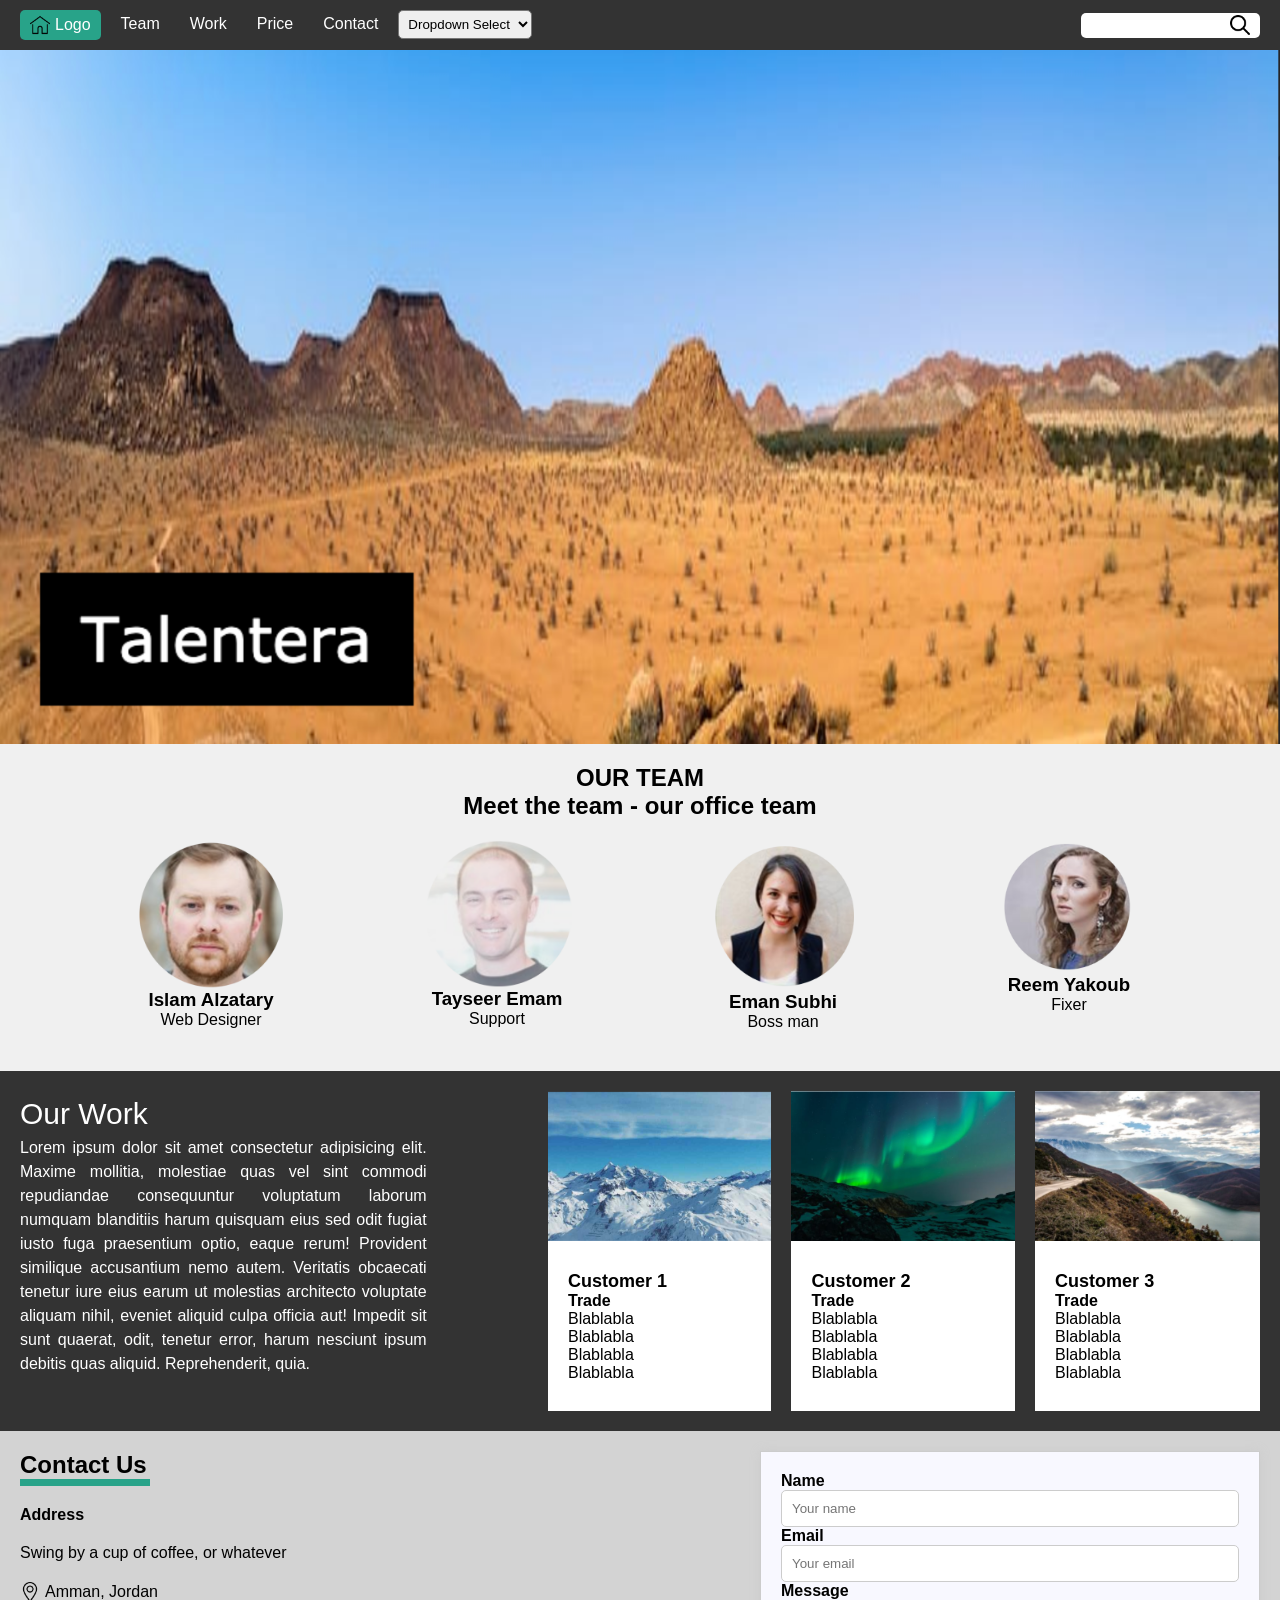
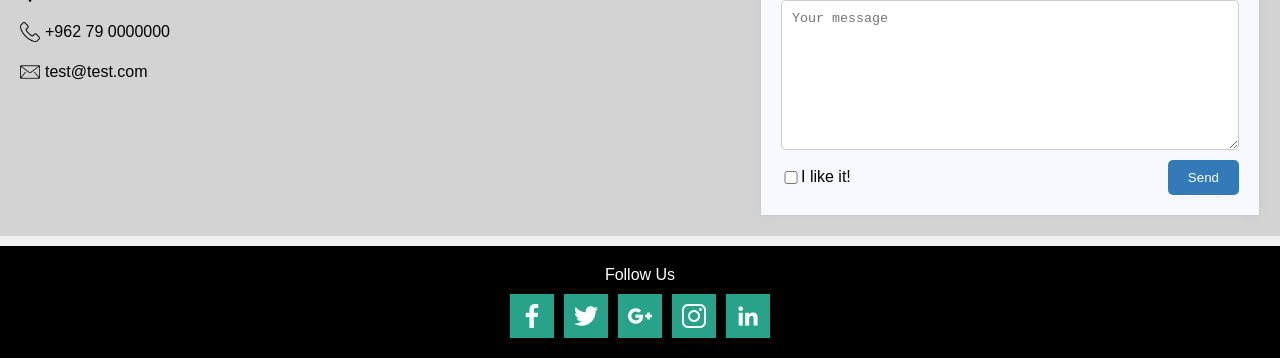
<file: index.html>
<html>

<head>
  <title>Talentra</title>
  <link rel="stylesheet" href="./main.css">
  <meta name="viewport" content="width=device-width, initial-scale=1" />
  <script src="./main.js"></script>
</head>

<body>
  <div class="main-container">
    <header class="header">
      <div class="nav" id="nav">
        <ul>
          <li class="nav-item active" style="display: flex;align-items: center;gap: 5px;"><span><img
                src="./images/logo.png" width="20px" /></span> Logo</li>
          <li class="nav-item">Team</li>
          <li class="nav-item">Work</li>
          <li class="nav-item">Price</li>
          <li class="nav-item">Contact</li>
          <li>
            <select name="select" id="select">
              <option value="Team1">Dropdown Select</option>
              <option value="Team1">Team 1</option>
              <option value="Team2">Team 2</option>
              <option value="Team3">Team 3</option>
            </select>
          </li>
        </ul>
      </div>
      <div class="search"> <input type="text" /> <img src="./images/search.png" /> </div>
      <div class="hamburger" id="hamburger">
        <span></span>
        <span></span>
        <span></span>
      </div>
      <!-- <div class="menu-content">
        <ul>
          <li class="nav-item active" style="display: flex;align-items: center;gap: 5px;"><span><img
                src="./images/logo.png" width="20px" /></span> Logo</li>
          <li class="nav-item">Team</li>
          <li class="nav-item">Work</li>
          <li class="nav-item">Price</li>
          <li class="nav-item">Contact</li>
          <li>
            <select name="select" id="select">
              <option value="Team1">Dropdown Select</option>
              <option value="Team1">Team 1</option>
              <option value="Team2">Team 2</option>
              <option value="Team3">Team 3</option>
            </select>
          </li>
        </ul>
      </div> -->
    </header>

    <section class='banner-section'>
      <img src="./images/banner.png" alt="banner" />
    </section>

    <section class="our-team-sec">
      <div class="team-head">
        <p>OUR TEAM</p>
        <p>Meet the team - our office team</p>
      </div>
      <div class="team-members">
        <div class="member">
          <img src="./images/member1.png" />
          <h3>Islam Alzatary</h3>
          <p>Web Designer</p>
        </div>
        <div class="member">
          <img src="./images/member2.png" />
          <h3>Tayseer Emam</h3>
          <p>Support</p>
        </div>
        <div class="member">
          <img src="./images/member3.png" />
          <h3>Eman Subhi</h3>
          <p>Boss man</p>
        </div>
        <div class="member">
          <img src="./images/member4.png" />
          <h3>Reem Yakoub</h3>
          <p>Fixer</p>
        </div>
      </div>
    </section>

    <section class="work-sec">
      <div class="work-sec-left">
        <p class="work-sec-head1">Our Work</p>
        <p class="work-sec-text">
          Lorem ipsum dolor sit amet consectetur adipisicing elit. Maxime mollitia,
          molestiae quas vel sint commodi repudiandae consequuntur voluptatum laborum
          numquam blanditiis harum quisquam eius sed odit fugiat iusto fuga praesentium
          optio, eaque rerum! Provident similique accusantium nemo autem. Veritatis
          obcaecati tenetur iure eius earum ut molestias architecto voluptate aliquam
          nihil, eveniet aliquid culpa officia aut! Impedit sit sunt quaerat, odit,
          tenetur error, harum nesciunt ipsum debitis quas aliquid. Reprehenderit,
          quia.
        </p>
      </div>
      <div class="work-sec-right">
        <div class="work-sec-main">
          <img src="./images/worksec1.png" />
          <div class="work-sec-body">
            <p class='work-sec-head'>Customer 1</p>
            <p class='work-sec-sub-head'>Trade</p>
            <p>Blablabla</p>
            <p>Blablabla</p>
            <p>Blablabla</p>
            <p>Blablabla</p>
          </div>
        </div>
        <div class="work-sec-main">
          <img src="./images/worksec2.png" />
          <div class="work-sec-body">
            <p class='work-sec-head'>Customer 2</p>
            <p class='work-sec-sub-head'>Trade</p>
            <p>Blablabla</p>
            <p>Blablabla</p>
            <p>Blablabla</p>
            <p>Blablabla</p>
          </div>
        </div>
        <div class="work-sec-main">
          <img src="./images/worksec3.png" />
          <div class="work-sec-body">
            <p class='work-sec-head'>Customer 3</p>
            <p class='work-sec-sub-head'>Trade</p>
            <p>Blablabla</p>
            <p>Blablabla</p>
            <p>Blablabla</p>
            <p>Blablabla</p>
          </div>
        </div>
      </div>
    </section>

    <section class="contact-sec">
      <div class="address-info">
        <div>
          <h2>Contact Us</h2>
          <span></span>
        </div>
        <h4>Address</h4>
        <p>Swing by a cup of coffee, or whatever</p>
        <div class="address">
          <img src="./images/loc.png" />
          <p>Amman, Jordan</p>
        </div>
        <div class="address">
          <img src="./images/phone.png" />
          <p>+962 79 0000000</p>
        </div>
        <div class="address">
          <img src="./images/mail.png" />
          <p>test@test.com</p>
        </div>
      </div>

      <div class="contact-form">
        <form id="myForm">
          <label for="name">Name</label>
          <input type="text" id="name" placeholder="Your name">
          <label for="email">Email</label>
          <input type="email" id="email" placeholder="Your email">
          <label for="message">Message</label>
          <textarea id="message" placeholder="Your message"></textarea>
          <div class="form-last">
            <div class="checkbox">
              <input type="checkbox" id="like">
              <p>I like it!</p>
            </div>
            <button type="submit">Send</button>
          </div>
        </form>
      </div>
    </section>

    <section style="height: 10px;">
      <div id="scrollToTop"><img src="./images/up-arrow.png" /></div>
    </section>
    <footer class="footer">
      <p class="follow">Follow Us</p>
      <div class="social-icon">
        <img src="./images/fb.png" />
        <img src="./images/twitter.png" />
        <img src="./images/google.png" />
        <img src="./images/instagram.png" />
        <img src="./images/linkedin.png" />
      </div>
    </footer>

  </div>
</body>

</html>
</file>
<file: main.css>
* {
  margin: 0;
  padding: 0;
  box-sizing: border-box;
}

/* Global styles */
body {
  font-family: Arial, sans-serif;
  background-color: #f0f0f0;
}

/* Header */
.header {
  background-color: #333;
  color: #fff;
  display: flex;
  justify-content: space-between;
  align-items: center;
  padding: 10px 20px;
  position: relative;
  min-height: 40px;
}


.nav-item {
  display: block;
  padding: 10px 0;
}

.nav-item.active {
  background-color: #f0f0f0;
}

.hamburger {
  position: absolute;
  display: none;
  top: 20px;
  right: 10px;
  transform: translateY(-50%);
  cursor: pointer;
}

.hamburger span {
  display: block;
  width: 30px;
  height: 3px;
  background-color: #fff;
  margin: 5px;
  border-radius: 4px;
}

/* 
.menu-content {
  position: absolute;
  top: 100%;
  left: 0;
  width: 100%;
  background-color: #fff;
  padding: 20px;
  z-index: 10;
  display: none;
} */

.header ul {
  list-style: none;
  display: flex;
  gap: 10px;
}

.header ul li:not(:last-child) {
  cursor: pointer;
  padding: 5px 10px;
}

.header ul li.active {
  background-color: #28a389;
  color: white;
  border-radius: 5px;
}

.header ul li:hover {
  background-color: lightgray;
  color: black;
  cursor: pointer;
}

.header ul li select {
  padding: 5px;
  border-radius: 5px;
}

.search input {
  padding: 5px;
  border: none;
  border-radius: 5px;
}

/* Style for the search container */
.search {
  position: relative;
  display: inline-block;
}

/* Style for the search icon */
.search img {
  position: absolute;
  top: 50%;
  right: 10px;
  /* Adjust this value for the desired spacing */
  transform: translateY(-50%);
  color: #888;
  width: 20px;
  /* Icon color */
  cursor: pointer;
}

/* Banner */
.banner-section {
  text-align: center;
}

.banner-section img {
  max-width: 100%;
  height: auto;
}

/* Our Team */
.our-team-sec {
  padding: 20px 0;
}

.team-head {
  text-align: center;
  font-size: 24px;
  font-weight: bold;
  margin-bottom: 20px;
}

.team-members {
  display: flex;
  justify-content: space-evenly;
  flex-wrap: wrap;
}

.member {
  text-align: center;
  margin-bottom: 20px;
}

.member img {
  /* max-width: 100%; */
  width: 150px;
  height: auto;
  mix-blend-mode: multiply;

}

/* Our Work */
.work-sec {
  display: flex;
  justify-content: space-between;
  padding: 20px;
  gap: 20px;
  background-color: #333;
}

.work-sec-left {
  flex: 1;

}

.work-sec-head1 {
  font-size: 30px;
}

.work-sec-head {
  font-size: 40px;
}

.work-sec-left p {
  /* font-size: 16px; */
  line-height: 1.5;
  color: white;
  text-align: justify;
}

.work-sec-right {
  flex: 2;
  display: flex;
  justify-content: flex-end;
  gap: 20px;
}

.work-sec-main {
  display: flex;
  flex-direction: column;
  gap: 20px;
  background-color: white;
  height: 320px;
}

.work-sec-body {
  margin-left: 20px;
  padding: 10px 0;
}

.work-sec-main img {
  /* max-width: 100%; */
  width: auto;
  height: 150px;
}

.work-sec-head {
  font-size: 18px;
  font-weight: bold;
}

.work-sec-sub-head {
  font-size: 16px;
  font-weight: bold;
}

#scrollToTop {
  display: none;
  position: fixed;
  bottom: 80px;
  right: 20px;
  background-color: black;
  color: #fff;
  padding: 10px 15px;
  border: 1px solid white;
  cursor: pointer;
}

#scrollToTop img {
  width: 20px;
}

.contact-sec {
  display: flex;
  justify-content: space-between;
  padding: 20px;
  background-color: lightgrey;
}

.address-info {
  display: flex;
  flex-direction: column;
  gap: 20px;
}

.address-info span {
  display: block;
  width: 130px;
  height: 7px;
  background: #28a389;
}

.address-info .address {
  display: flex;
  align-items: center;
  gap: 5px;
}

.address img {
  width: 20px;
}

.contact-form {
  width: 500px;
  padding: 20px;
  border: 1px solid #ccc;
  box-shadow: 0 0 10px #ccc;
  background-color: ghostwhite;
}

label {
  font-size: 16px;
  font-weight: bold;
}

input,
textarea {
  width: 100%;
  padding: 10px;
  border: 1px solid #ccc;
  border-radius: 5px;
}

textarea {
  height: 150px;
}

.form-last {
  display: flex;
  justify-content: space-between;
  margin-top: 10px;
  align-items: center;
}

.checkbox {
  display: flex;
  align-items: center;

}

button {
  background-color: #337ab7;
  color: white;
  padding: 10px 20px;
  border: none;
  border-radius: 5px;
  cursor: pointer;
}

input[type="checkbox"] {
  width: 20px;
}

.footer {
  background: black;
  color: white;
  display: flex;
  justify-content: center;
  flex-direction: column;
  align-items: center;
  gap: 10px;
  padding: 20px 0;
}

.footer .social-icon {
  display: flex;
  justify-content: center;
  gap: 10px;
}

.footer .social-icon img {
  padding: 10px;
  cursor: pointer;
  background-color: #28a389;
}

/* Media Queries */
@media screen and (max-width: 768px) {

  .nav {
    display: none;
  }

  .header ul {
    flex-direction: column;
  }

  .header ul li {
    margin-bottom: 10px;
  }

  .header .search {
    display: none;
  }

  .work-sec {
    flex-direction: column;
  }

  .work-sec-main {
    height: auto;
  }

  .work-sec-main img {
    height: 250px;
  }

  .team-members {
    flex-direction: column;
  }

  .work-sec-right {
    flex-direction: column;
  }

  .hamburger {
    display: block;
  }

  .contact-sec {
    flex-direction: column;
    gap: 20px;
  }

  .contact-form {
    width: 100%;
  }
}

@media (max-width: 576px) {
  .banner-section {
    font-size: 16px;
    /* Decrease font size for smaller screens */
  }
}
</file>
